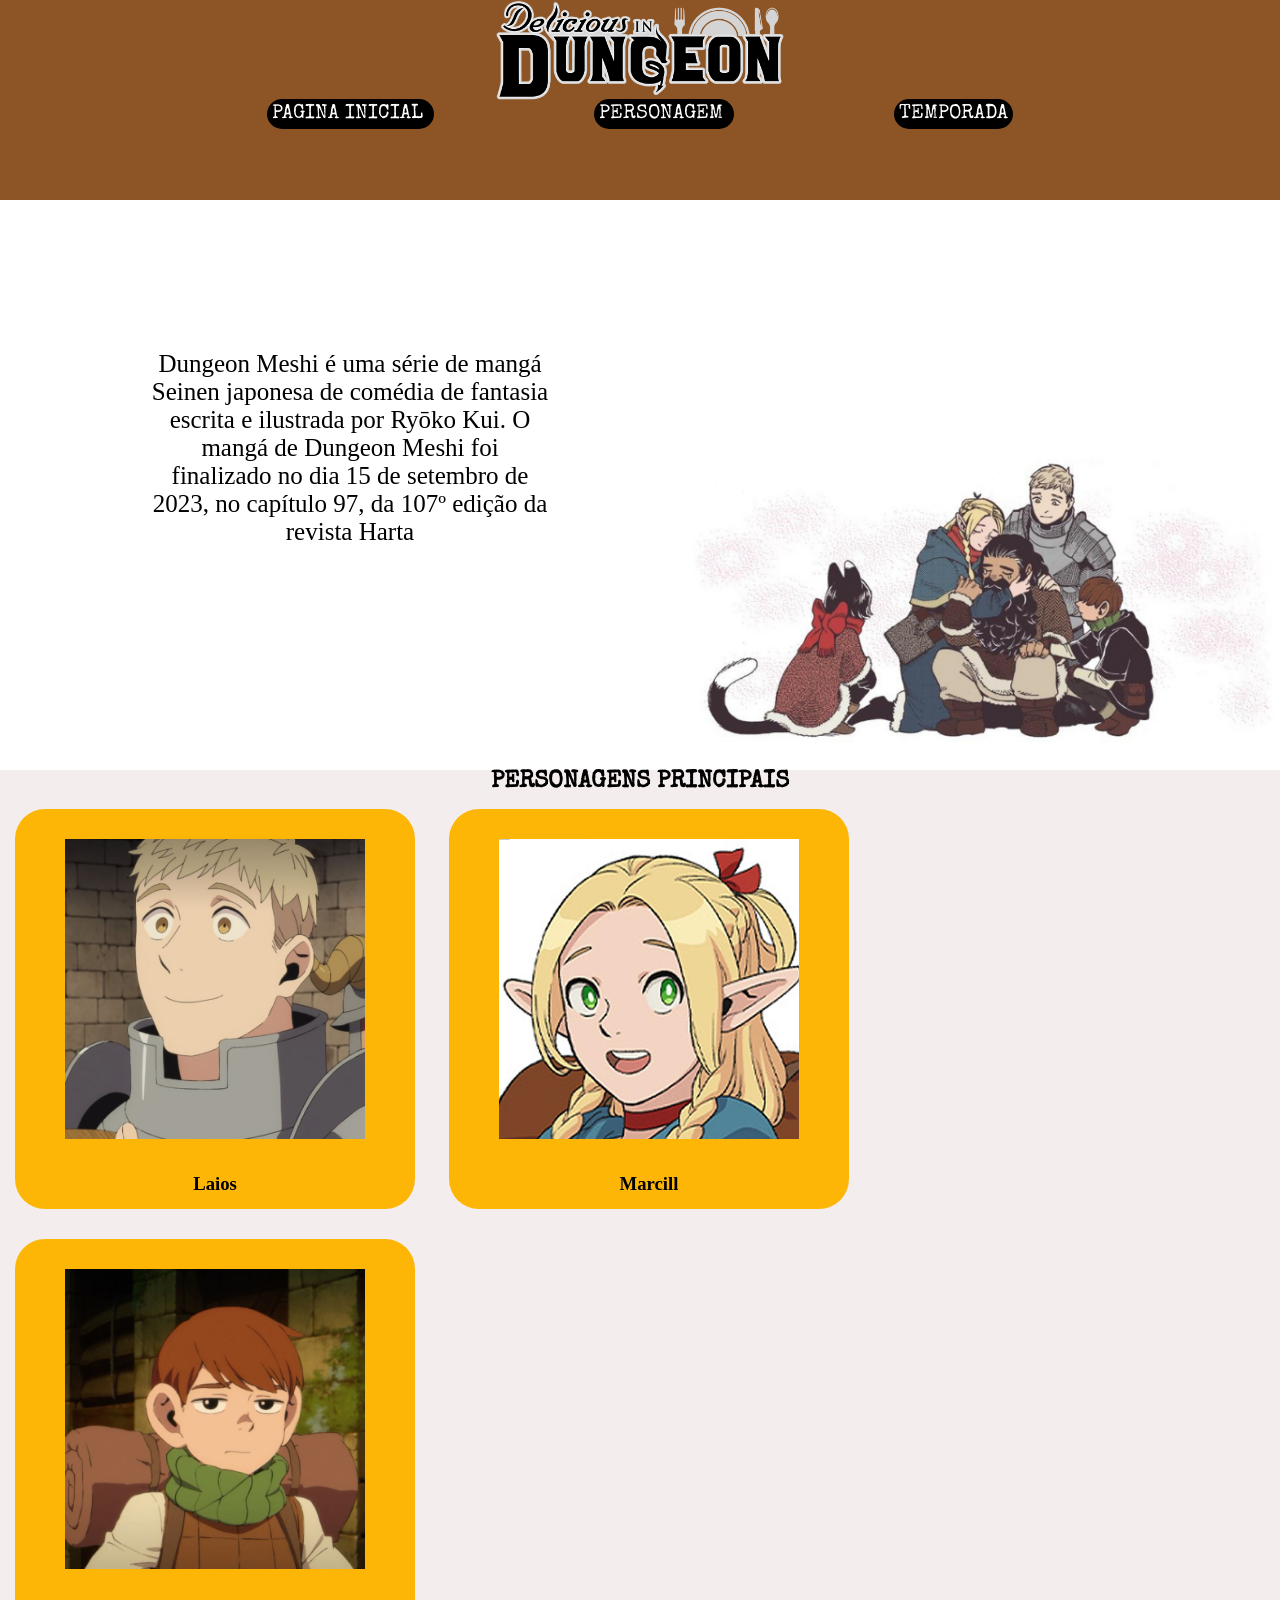
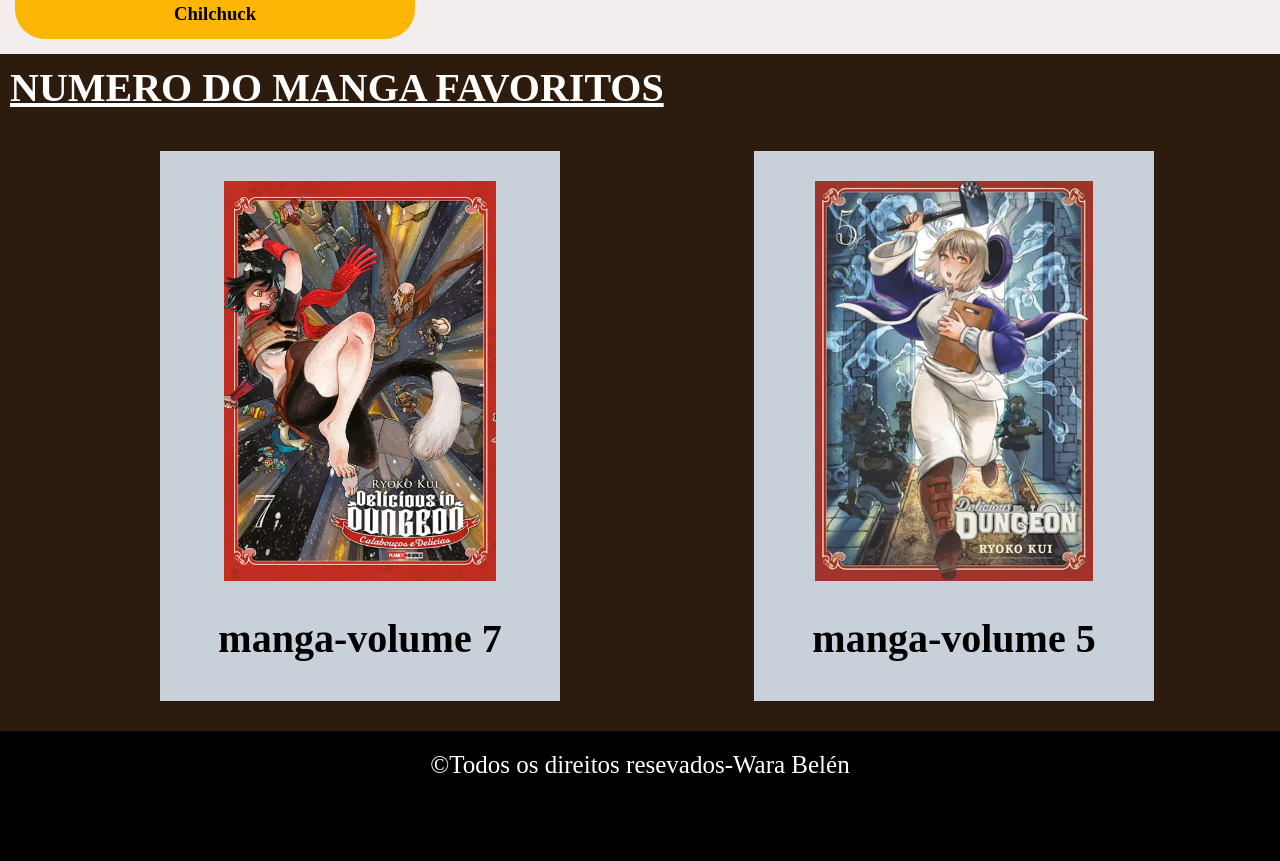
<file: index.html>
<!DOCTYPE html>
<html lang="pt-br">

<head>
    <meta charset="UTF-8">
    <meta name="viewport" content="width=device-width, initial-scale=1.0">
    <title>delicious in dungeons</title>
    <link rel="stylesheet" href="./style.css">
</head>

<body> <!--e aa estrutura que estamos començamos a fazer o site digamos o inicio-->
    <header><!--e o cabesario que iremos fazer-->

        <img src="./imagen/logo-1.png" height="100px"><!--e onde colocar uma imagen no site-->
        <nav><!--e aparte qu faremos as ancoras ode fica as navegasoes-->
            <a href="./index.html"><!--este "a" como foze um link-->
                PAGINA INICIAL
            </a>

            <a href="./personagem.html">
                PERSONAGEM
            </a>

            <a href="./temporada.html">
                TEMPORADA
            </a>
        </nav>
    </header>
    <main>
        <section id="banner">
            <p id="paragrafo">Dungeon Meshi é uma série de mangá Seinen japonesa de comédia de fantasia escrita e
                ilustrada por Ryōko
                Kui. O mangá de Dungeon Meshi foi finalizado no dia 15 de setembro de 2023, no capítulo 97, da 107º
                edição da revista Harta</p>
        </section>
        <h2 id="letra">PERSONAGENS PRINCIPAIS</h2>
        <section id="pessoas">
            <article class="card">
                <img src="./imagen/personagen 1 laios.jpg" alt="" class="img-personagens" height="300px">
                <h3><b>Laios</b></h3>

            </article>

            <article class="card">
                <img src="./imagen/personagen 3 Marcille.webp" alt="" class="img-personagens" height="300px">
                <h3><b>Marcill</b></h3>
            </article>

            <article class="card">
                <img src="./imagen/personagen 2 Chilchuck.jpg" alt="" class="img-personagens" height="300px">
                <h3><b>Chilchuck</b></h3>
            </article>

        </section>
        <section id="manga">
            <h2 id="palabra"><u><b>NUMERO DO MANGA FAVORITOS</b></u></h2>
            <article class="card-manga">
                <img src="./imagen/deliciousindungeon7.webp" alt="" height="400px" class="cartas">
                <h3 class="balon"><b>manga-volume 7</b></h3>
            </article>
            <article class="card-manga">
                <img src="./imagen/D_NQ_NP_982880-MLB106491827034_022026-O-dungeon-meshi-delicious-in-dungeon-volume-5.webp" alt="" height="400px" class="cartas">
                <h3 class="balon"><b>manga-volume 5 </b></h3>
            </article>
        
        </section>
    </main>
    <footer>
        <p>&copy;Todos os direitos resevados-Wara Belén</p>

    </footer>
</body>

</html>
</file>
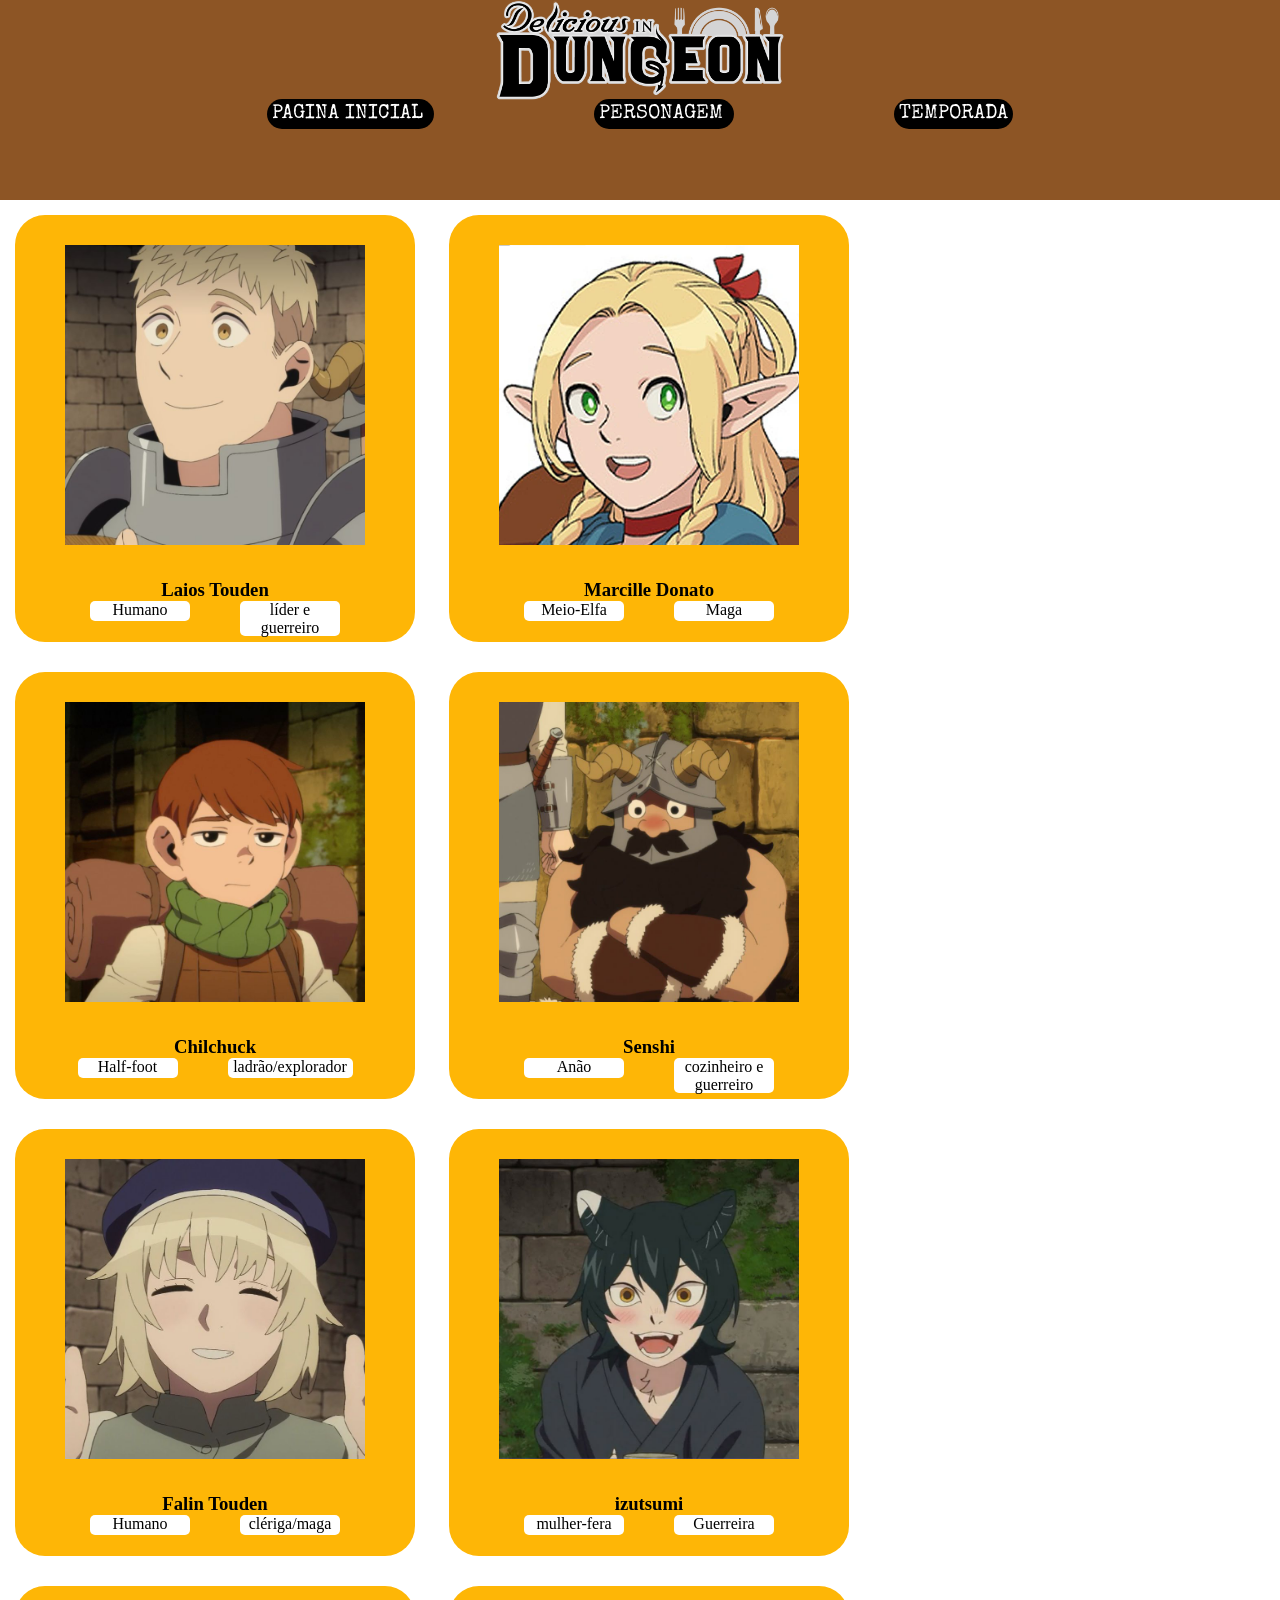
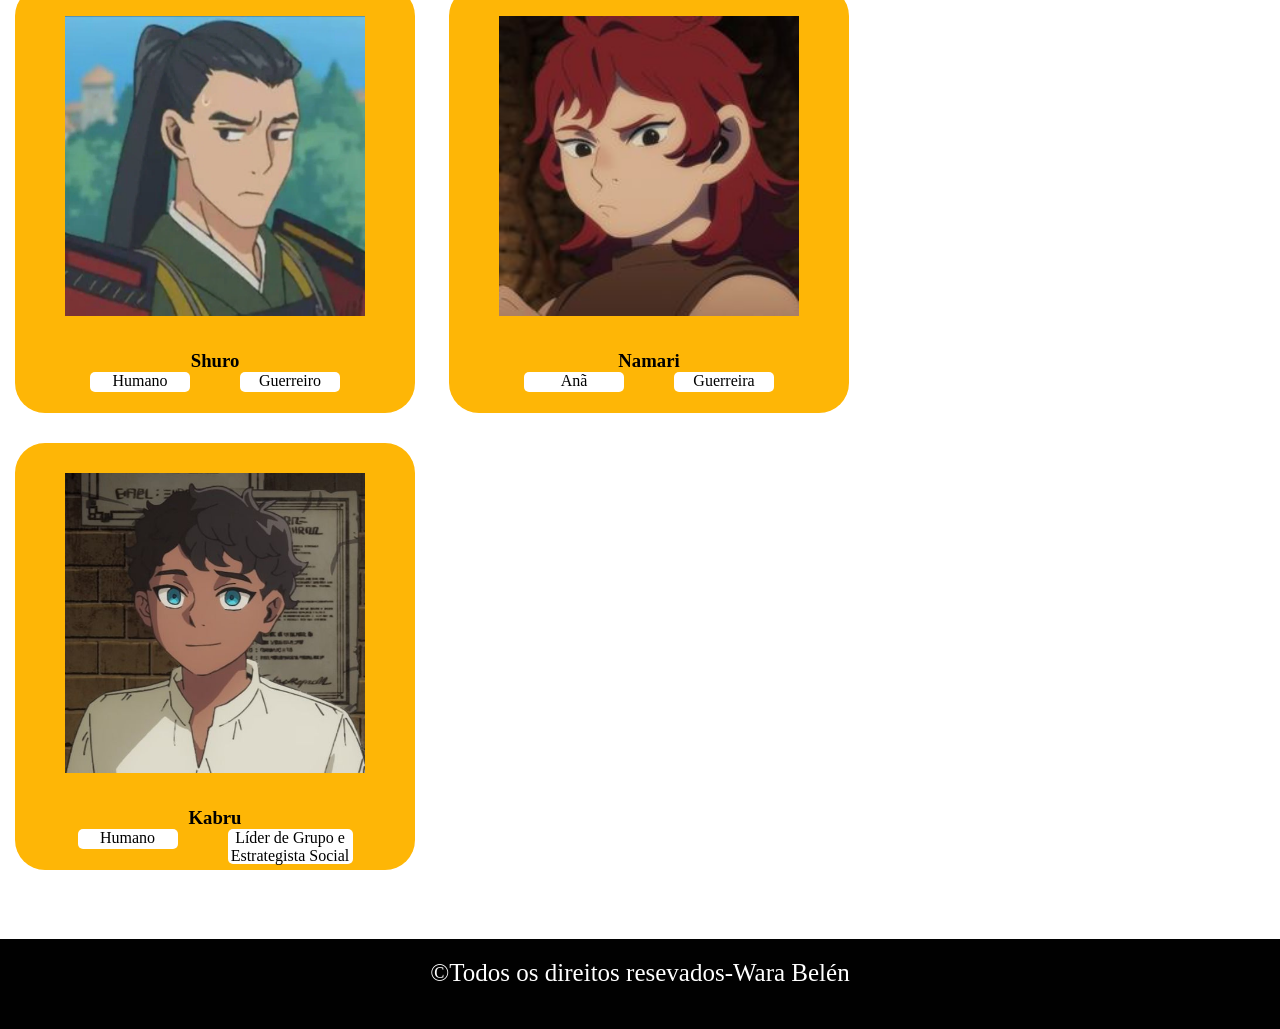
<file: personagem.html>
<!DOCTYPE html>
<html lang="pt-br">

<head>
    <meta charset="UTF-8">
    <meta name="viewport" content="width=device-width, initial-scale=1.0">
    <title>PERSONAGENS</title>
    <link rel="stylesheet" href="./personagens.css">
</head>

<body>
    <header>

        <img src="./imagen/logo-1.png" height="100px">
        <nav>
            <a href="./index.html">
                PAGINA INICIAL
            </a>

            <a href="./personagem.html">
                PERSONAGEM
            </a>

            <a href="./temporada.html">
                TEMPORADA
            </a>
        </nav>
    </header>
    <main>


        <section id="personagens">
            <article class="card">
                <img src="./imagen/personagen 1 laios.jpg" alt="" class="img-personagens" height="300px">
                <h3>Laios Touden</h3>
               <div> <p class="humano">Humano</p>
                <p class="cozina"> líder e guerreiro</p></div>

            </article>

            <article class="card">
                <img src="./imagen/personagen 3 Marcille.webp" alt="" class="img-personagens" height="300px">
                <h3>Marcille Donato</h3>
                <div><p class="humano">Meio-Elfa</p>
                <p class="gui">Maga</p></div>

            </article>

            <article class="card">
                <img src="./imagen/personagen 2 Chilchuck.jpg" alt="" class="img-personagens" height="300px">
                <h3>Chilchuck</h3>
                <div><p class="humano">Half-foot</p>
                <p class="mimi">ladrão/explorador</p></div>

            </article>

            <article class="card">
                <img src="./imagen/Senshi.jpg" alt="" class="img-personagens" height="300px">
                <h3>Senshi</h3>
                <div><p class="humano">Anão</p>
                <p class="cozina">cozinheiro e guerreiro</p></div>

            </article>

            <article class="card">
                <img src="./imagen/falin 1.0.jpg" alt="" class="img-personagens" height="300px">
                <h3>Falin Touden</h3>
                <div><p class="humano">Humano</p>
                <p class="gui">clériga/maga</p></div>

            </article>

            <article class="card">
                <img src="./imagen/izutsumi.jpg" alt="" class="img-personagens" height="300px"> 
                <h3>izutsumi</h3>
                <div><p class="humano">mulher-fera</p>
                <p class="gui">Guerreira</p></div>

            </article>

            <article class="card">
                <img src="./imagen/suro.webp" alt="" class="img-personagens" height="300px">
                <h3>Shuro</h3>
                <div><p class="humano">Humano</p>
                <p class="gui">Guerreiro</p></div>

            </article>

            <article class="card">
                <img src="./imagen/namari.jpg" alt="" class="img-personagens" height="300px">
                <h3>Namari</h3>
                <div><p class="humano">Anã</p>
                <p class="gui">Guerreira</p></div>
            </article>

            <article class="card">
                <img src="./imagen/kabru.jpg" alt="" class="img-personagens" height="300px">
                <h3>Kabru</h3>
               <div> <p class="humano">Humano</p>
                <p class="tomate">Líder de Grupo e Estrategista Social</p></div>
            </article>

        </section>
    </main>
    <br>
    <br>
    <br>

    <footer>
        <p>&copy;Todos os direitos resevados-Wara Belén</p>

    </footer>
</body>

</html>
</file>
<file: style.css>
@import url('https://fonts.googleapis.com/css2?family=Special+Elite&display=swap');

*{
    margin: 0%;
    padding: 0%;
}
body{
    background-color: #2d1b0e;
}

a {
    text-decoration: 500px;
    color: white;
    font-size: 20px;
    font-family: "Special Elite", system-ui;  
    font-weight: 400;
    margin: 80PX;
    font-style: normal;
    background-color: rgb(0, 0, 0);
    border-radius: 30px; 
    padding: 5px;
    

}
header {
    text-align: center;
    background-color: #8d5525;
    height: 200px;
}   
#banner{
    width:100%;
    height:570px;
    background-image:url(./referencia.png);
    background-position: top;
    background-size: cover;

} 
#paragrafo{
    text-align: center;
    padding: 150px;
    width: 400px;
    font-size: 25px;

}


.card{

    text-align: center;
    width: 400px;
    height: 400px;
    background-color: #feb606;
    margin: 15px;
    display: inline-block;
    color: rgb(0, 0, 0);
    border-radius: 30px; ;
}

.img-personagens {
    margin: 30px;
    width: 300px;
}
.manga{
    
    color: white;
    width: 100%;
    height: 400px;
    background-color: #2d1b0e;



}
.card-manga{
     margin: 30px;
    display: inline-block;
    width: 400px;
    height: 550px;
    background-color: #c8d1d9;
   
    margin-left: 160px;
    text-align: center;

}
footer{
    padding: 20px;
    height: 90px;
    background-color: #010101;
    color: white;
    text-align: center;
    font-size: 25px;
}
#palabra{
    
    color: white;
    padding: 10px;
    font-size: 40px;
}
#pessoas{
    
    background-color: #f4eded;
}
#letra{
    text-align: center;
    background-color: #f4eded;
    font-family: "Special Elite", system-ui; 
}

.cartas{
    margin: 30px;
    
}

.balon{
    font-size: 40px;
    
}
</file>
<file: personagens.css>
@import url('https://fonts.googleapis.com/css2?family=Special+Elite&display=swap');


*{
    margin: 0%;
    padding: 0%;
    box-sizing: border-box;
}

header {
    text-align: center;
    background-color: #8d5525;
    height: 200px;
    }

    a {
        text-decoration: 500px;
        color: white;
        font-size: 20px;
        font-family: "Special Elite", system-ui;  
        font-weight: 400px;
        margin: 80PX;
        font-style: normal;
        padding: 5px;
        background-color: rgb(0, 0, 0);
        border-radius: 30px; 
        
    
    }

    .card{

        text-align: center;
        width: 400px;
        height: 427px;
        background-color: #feb606;
        margin: 15px;
        display: inline-block;
        color: rgb(0, 0, 0);
        border-radius: 30px; ;
        }

        .img-personagens {
            width: 300px;
            margin:30px;
        }

        div{
            display: flex;
            justify-content: center;
            flex-direction: row;
            gap: 50px;
            
        }

    
    footer{
        padding: 20px;
        height: 90px;
        background-color: #010101;
        color: white;
        text-align: center;
        font-size: 25px;
    }

    .humano{
        background-color:  white;
        border-radius: 5px;
        height: 20px;
        width: 100px;
    }

    .gui{
        background-color:  white;
        border-radius: 5px;
        height: 20px;
        width: 100px;
    }

    .cozina{
        background-color:  white;
        border-radius: 5px;
        height: 35px;
        width: 100px;
    }

    .mimi{
        background-color:  white;
        border-radius: 5px;
        height: 20px;
        width: 125px;
    }

    .tomate{
        background-color:  white;
        border-radius: 5px;
        height: 35px;
        width: 125px;
    }
</file>
